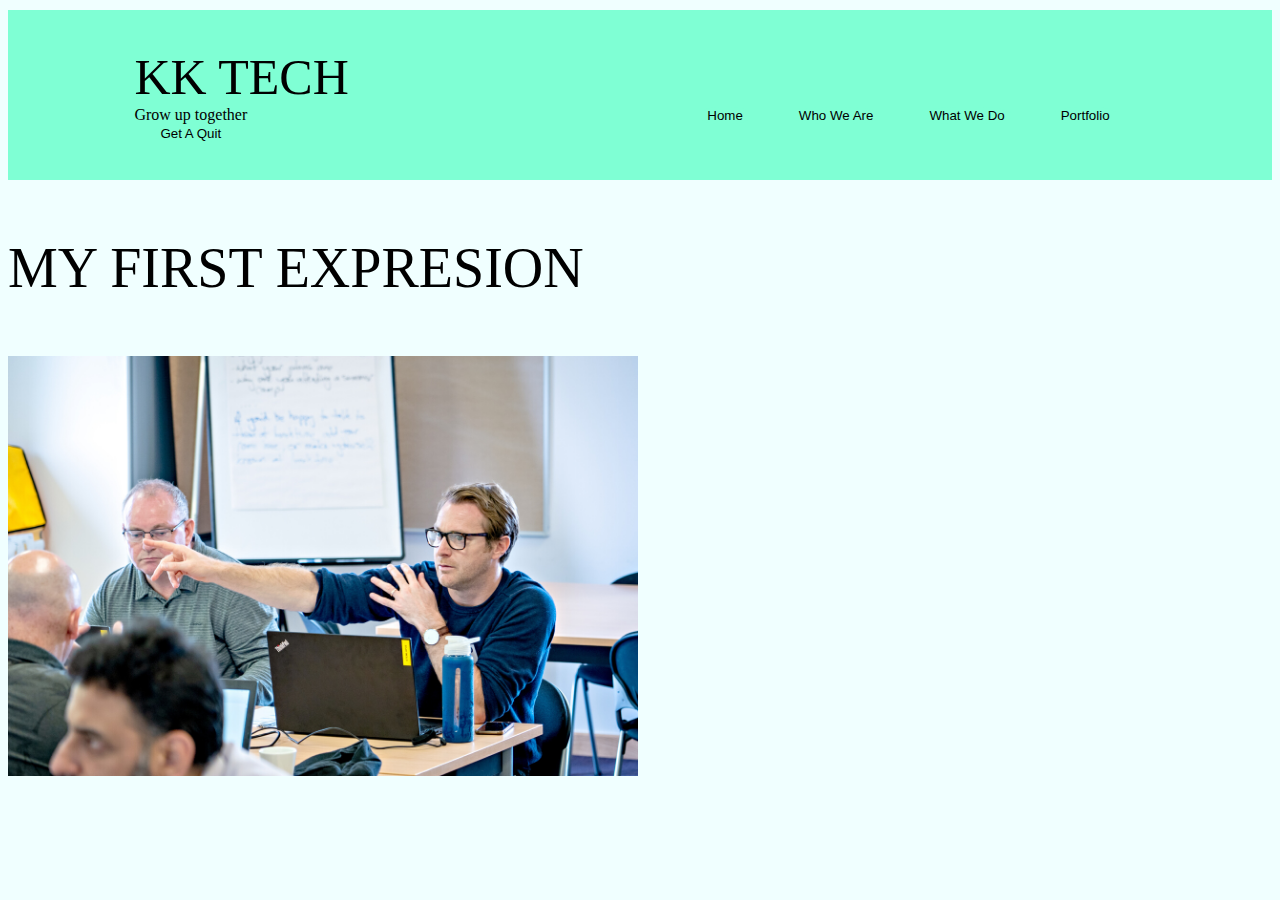
<file: demo.html>
<!DOCTYPE html>
<html lang="en">
<head>
    <meta charset="UTF-8">
    <meta http-equiv="X-UA-Compatible" content="IE=edge">
    <meta name="viewport" content="width=device-width, initial-scale=1.0">
    <title>Demo</title>
    <link rel="stylesheet" href="demo.css">
</head>
<body>
    <div class="first">
        <nav>
            
               <tr class="fristspace">
                 <tb><span style="font-size:50px; "> KK TECH</span>
                    <br> Grow up together </tb>
                <tb style="padding:20px ; padding-left: 450px;" ><button><a href="index.html" id="ss">Home</a></button></tb>
                <tb style="padding:20px ;"><button><a href="whoweare.html" id="ns"> Who We Are</a></button></tb>
                <tb style="padding:20px ;"><button><a href="whatwedo.html" id="ns">What We Do</a></button></tb>
                <tb style="padding:20px ;"><button>Portfolio</button></tb>
                <tb style="padding:20px ;"><button>Get A Quit</button></tb></pre>
            </tr>
        </nav>
    </div>
           <p class="size">MY FIRST EXPRESION</p>
        <img src="cpd.jpg" alt="">
</div>

</body>
</html>
</file>
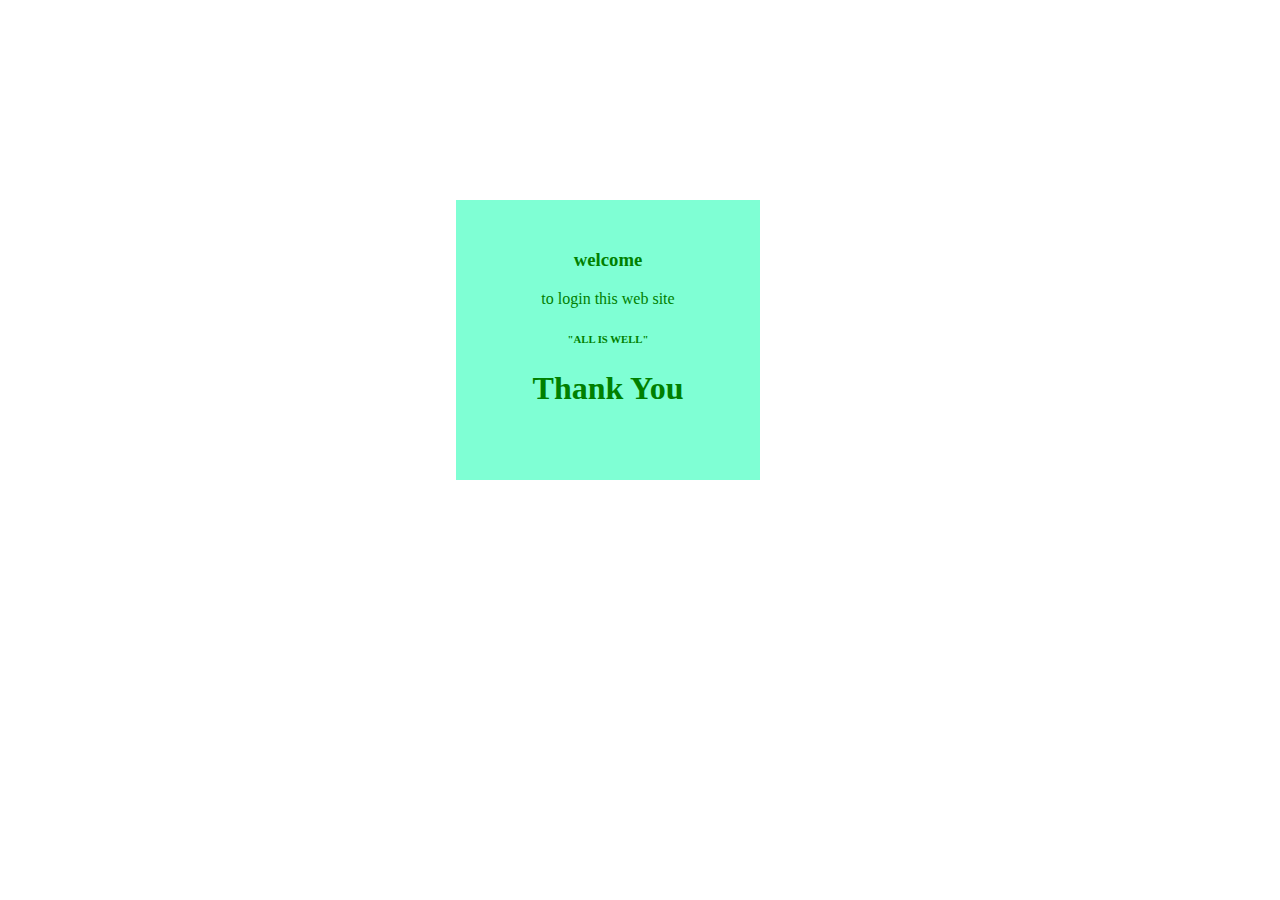
<file: forget.html>
<!DOCTYPE html>
<html lang="en">
<head>
    <meta charset="UTF-8">
    <meta http-equiv="X-UA-Compatible" content="IE=edge">
    <meta name="viewport" content="width=device-width, initial-scale=1.0">
    <title>Welcome</title>
    <link rel="stylesheet" href="forget.css">
</head>
<body>
    <div class="first">
    <div class="forget"><h3>welcome </h3> to login this web site<br>
<h6>"ALL IS WELL"</h6>
<h1>Thank You</h1>
</body>
    <script src="index.js"></script>
</html>
</file>
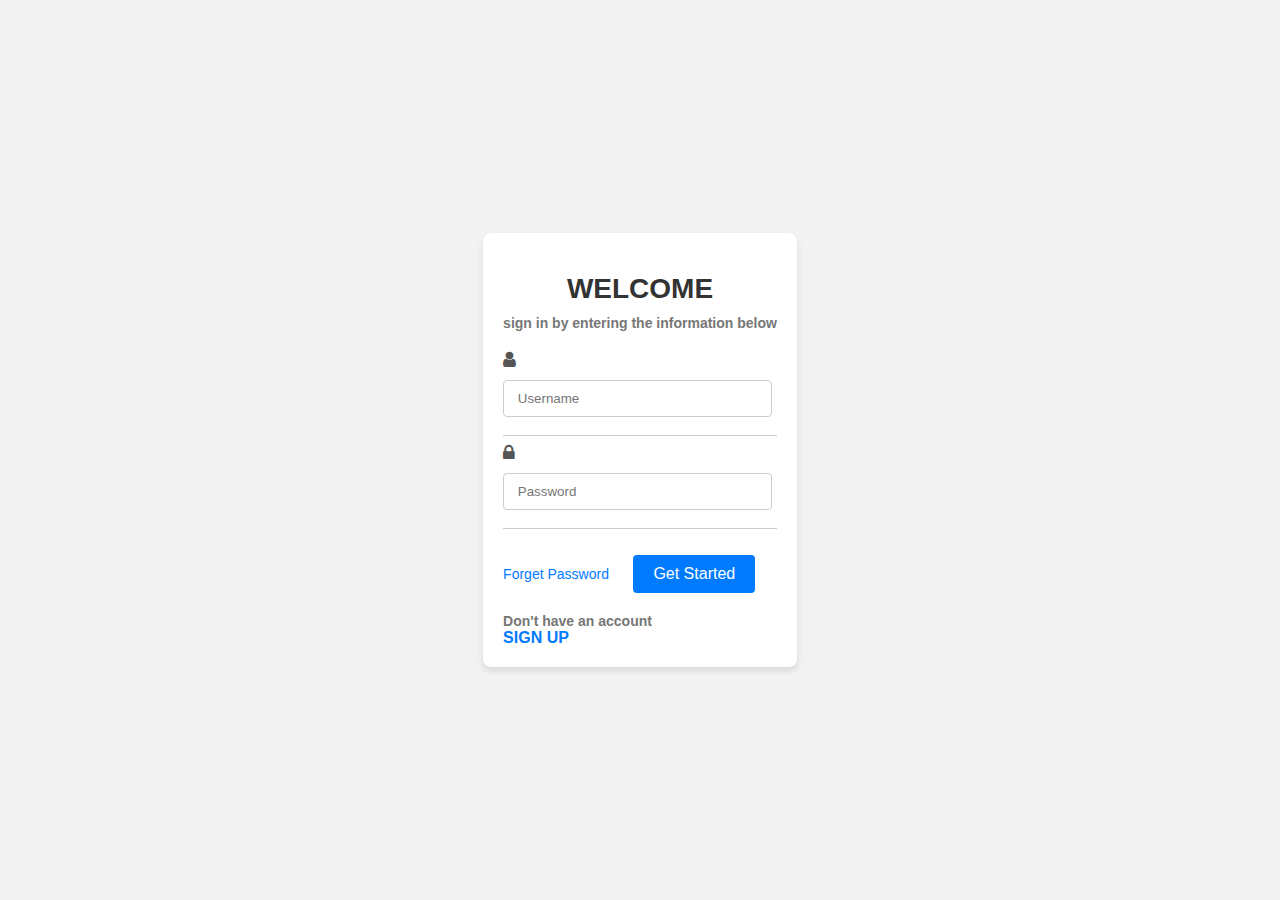
<file: mini.html>
<!DOCTYPE html>
<html lang="en">
<head>
    <meta charset="UTF-8">
    <meta http-equiv="X-UA-Compatible" content="IE=edge">
    <meta name="viewport" content="width=device-width, initial-scale=1.0">
    <title>login page</title>
    <link rel="stylesheet" href="login.css">
    <link rel="stylesheet" href="https://cdnjs.cloudflare.com/ajax/libs/font-awesome/4.7.0/css/font-awesome.min.css">
</head>
<body>
 <div class="backgr"> 
    <div class="seo">
        <div class="top">
            <div class="cir"></div>
         </div>
        <div class="tex1">
            <h1>WELCOME</h1>
            <h4>sign in by entering the information below</h4>
        </div>
        <div class="inp">
            <i class="fa fa-user"></i><input id="us" class="but" type="text" placeholder=" Username">
            <hr>
            <i class="fa fa-lock"></i><input id="pass" class="but" type="password" placeholder=" Password">
            <hr>
            <br>
            <a href="#" class="for" onclick=check()>Forget Password</a>
            <a id="p1" href="forget.html" > </a>
            
            <button class="button" onclick="summit()">Get Started</button>
            <h3 class="don">Don't have an account</h3>
            <a class="tex2" href="signin.html">SIGN UP</a>
        </div>
    </div>
 </div>   
</body>
<script src="index.js">
</script>
</html>
</file>
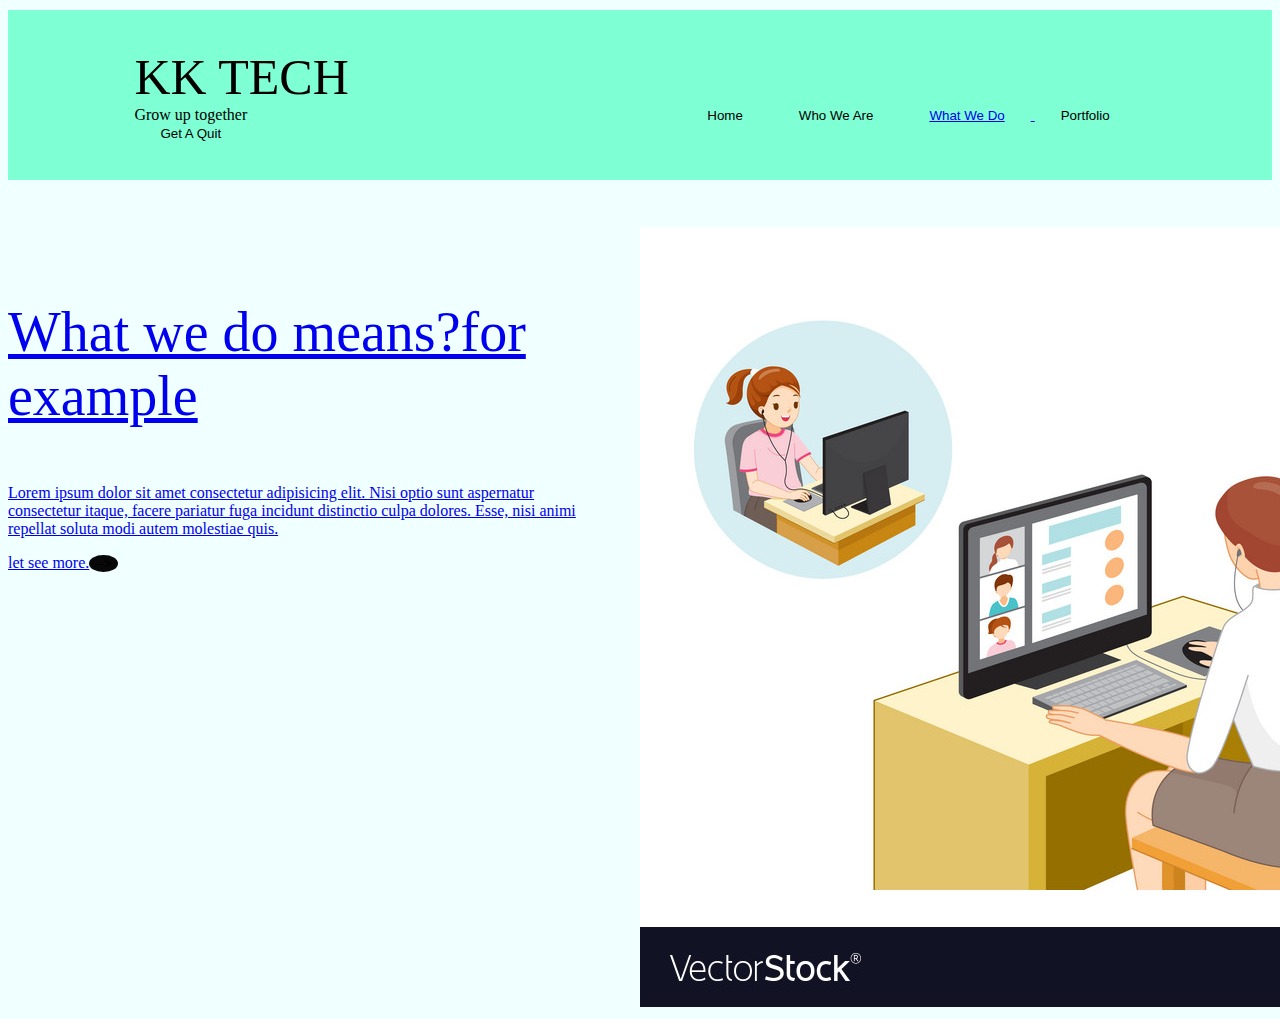
<file: whatwedo.html>
<!DOCTYPE html>
<html lang="en">
<head>
    <meta charset="UTF-8">
    <meta http-equiv="X-UA-Compatible" content="IE=edge">
    <meta name="viewport" content="width=device-width, initial-scale=1.0">
    <title>Demo</title>
    <link rel="stylesheet" href="demo.css">
</head>
<body>
    <div class="first">
        <nav>
            
               <tr class="fristspace">
                 <tb><span style="font-size:50px; "> KK TECH</span>
                    <br> Grow up together </tb>
                 <tb style="padding:20px ; padding-left: 450px;" ><button><a href="index.html" id="ss">Home</a></button></tb>
                <tb style="padding:20px ;"><button><a href="whoweare.html" id="ns"> Who We Are</a></button></tb>
                <tb style="padding:20px ;"><button><a href="whatwedo.html">What We Do</button></tb>
                <tb style="padding:20px ;"><button>Portfolio</button></tb>
                <tb style="padding:20px ;"><button>Get A Quit</button></tb></pre>
            </tr>
        </nav>
    </div>
    <div class="second">
        <div class="left">
           <p class="size">What we do means?for example</p>
           <p class="style"> Lorem ipsum dolor sit amet consectetur adipisicing elit. Nisi optio sunt aspernatur consectetur itaque, facere pariatur fuga incidunt distinctio culpa dolores. Esse, nisi animi repellat soluta modi autem molestiae quis.</p>
            let see more.<button class="button button5"> <a id="ns" href="letseemore.html">--></a></button>
      <!-- <button type="button" onclick="document.getElementById('demo').innerHTML = <ul>
        <li>Lorem ipsum dolor sit amet, consectetur adipisicing elit. At id nisi placeat dignissimos eaque obcaecati fugiat, voluptatem quibusdam fugit magni consectetur, voluptas quos eligendi explicabo vitae repellat ratione, eos laudantium?</li>
        <li>Lorem ipsum dolor sit amet, consectetur adipisicing elit. At id nisi placeat dignissimos eaque obcaecati fugiat, voluptatem quibusdam fugit magni consectetur, voluptas quos eligendi explicabo vitae repellat ratione, eos laudantium?</li>
        <li>Lorem ipsum dolor sit amet, consectetur adipisicing elit. At id nisi placeat dignissimos eaque obcaecati fugiat, voluptatem quibusdam fugit magni consectetur, voluptas quos eligendi explicabo vitae repellat ratione, eos laudantium?</li>
        <li>Lorem ipsum dolor sit amet, consectetur adipisicing elit. At id nisi placeat dignissimos eaque obcaecati fugiat, voluptatem quibusdam fugit magni consectetur, voluptas quos eligendi explicabo vitae repellat ratione, eos laudantium?</li>
        <li>Lorem ipsum dolor sit amet, consectetur adipisicing elit. At id nisi placeat dignissimos eaque obcaecati fugiat, voluptatem quibusdam fugit magni consectetur, voluptas quos eligendi explicabo vitae repellat ratione, eos laudantium?</li>
        <li>Lorem ipsum dolor sit amet, consectetur adipisicing elit. At id nisi placeat dignissimos eaque obcaecati fugiat, voluptatem quibusdam fugit magni consectetur, voluptas quos eligendi explicabo vitae repellat ratione, eos laudantium?</li>
        <li>Lorem ipsum dolor sit amet, consectetur adipisicing elit. At id nisi placeat dignissimos eaque obcaecati fugiat, voluptatem quibusdam fugit magni consectetur, voluptas quos eligendi explicabo vitae repellat ratione, eos laudantium?</li>
    </ul>"></button>-->
       
        </div>
        <div class="right"><img src="teacher.jpg" alt=""></div>
</div>
</body>
</html>
</file>
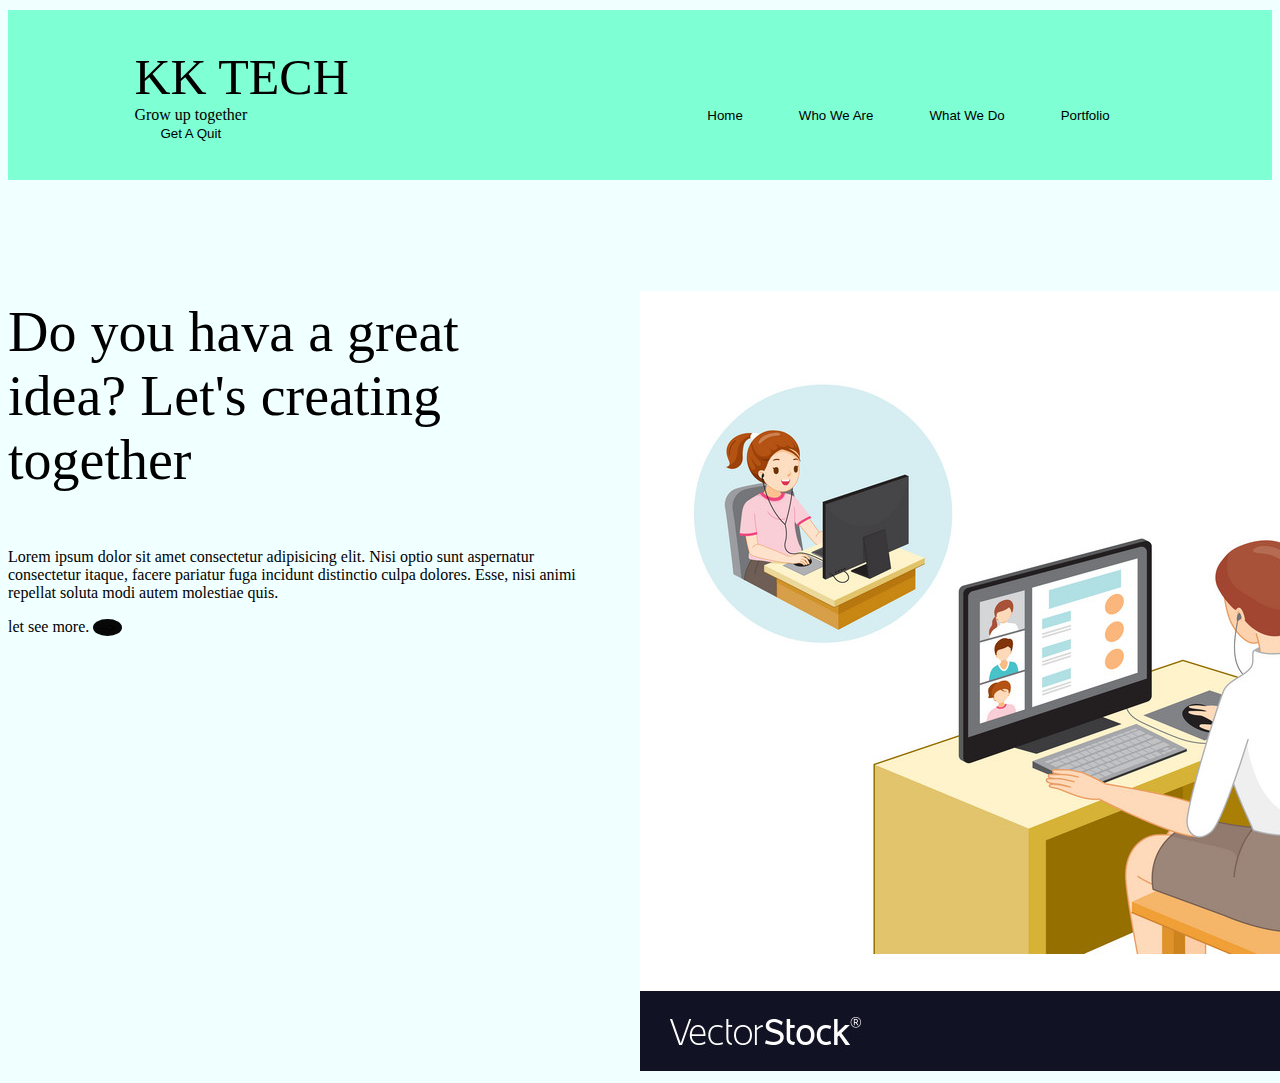
<file: whoweare.html>
<!DOCTYPE html>
<html lang="en">
<head>
    <meta charset="UTF-8">
    <meta http-equiv="X-UA-Compatible" content="IE=edge">
    <meta name="viewport" content="width=device-width, initial-scale=1.0">
    <title>Demo</title>
    <link rel="stylesheet" href="demo.css">
</head>
<body>
    <div class="first">
        <nav>
            
               <tr class="fristspace">
                 <tb><span style="font-size:50px; "> KK TECH</span>
                    <br> Grow up together </tb>
                 <tb style="padding:20px ; padding-left: 450px;" ><button><a href="index.html" id="ss">Home</a></button></tb>
                <tb style="padding:20px ;"><button><a href="whoweare.html" id="ns"> Who We Are</a></button></tb>
                <tb style="padding:20px ;"><button><a href="whatwedo.html" id="ns">What We Do</a></button></tb>
                <tb style="padding:20px ;"><button>Portfolio</button></tb>
                <tb style="padding:20px ;"><button>Get A Quit</button></tb></pre>
            </tr>
        </nav>
    </div>
    <div class="second">
        <div class="left">
           <p class="size">Do you hava a great idea? Let's creating together</p>
           <p class="style"> Lorem ipsum dolor sit amet consectetur adipisicing elit. Nisi optio sunt aspernatur consectetur itaque, facere pariatur fuga incidunt distinctio culpa dolores. Esse, nisi animi repellat soluta modi autem molestiae quis.</p>
            let see more. <button class="button button5"> <a id="ns" href="letseemore.html">--></a></button>
        </div>
        <div class="right"><img src="teacher.jpg" alt=""></div>
</div>
</body>
</html>
</file>
<file: demo.css>
body{
    background-color: azure;
}
.first{
   margin-top: 10px;
   padding:3%;
   padding-left: 10%;
    background-color: aquamarine;
}
.size{
    font-size: 350%;
}
.left{
    margin-top: 120px;
    margin-right: 55%;
}
.right{
    margin-top: -27.3%;
   
    margin-left: 50%;
}
.button5{
    border-radius:55% ;
background-color: rgb(8, 8, 8);
color: aliceblue;
cursor: pointer;
}
button{
    background-color: aquamarine;
    border: 0pc;
    border-radius: 40%;
}
button:hover{
    background-color:rgb(59, 182, 141);
}
#ns{
text-decoration: none;
color:black;
}
#ss{
    text-decoration: none;
    color:black;
    }
    .see{
      background-image: linear-gradient(to bottom left, red,rgb(15, 241, 15),yellow,rgb(9, 248, 236));
    }
</file>
<file: forget.css>
body{
    padding-left: 35%;
    padding-right: 40%;
}
.forget{
    padding-top: 10%;
    margin-top: 200px;
    background-color: aquamarine;
    height: 250px;
    color: green;
    text-align: center;
}
</file>
<file: login.css>
* {
    margin: 0;
    padding: 0;
}

body {
    font-family: Arial, Helvetica, sans-serif;
    background-color: #f2f2f2;
    display: flex;
    justify-content: center;
    align-items: center;
    height: 100vh;
}

.backgr {
    background-color: #fff;
    border-radius: 8px;
    box-shadow: 0 4px 6px rgba(0, 0, 0, 0.1);
    max-width: 400px;
    padding: 20px;
    text-align: center;
}

.cir img {
    width: 100px;
    height: 100px;
    border-radius: 50%;
    object-fit: cover;
}

.tex1 h1 {
    font-size: 28px;
    margin-top: 20px;
    color: #333;
}

.tex1 h4 {
    font-size: 14px;
    color: #777;
    margin-top: 10px;
}

.inp {
    margin-top: 20px;
    text-align: left;
}

.inp i {
    font-size: 18px;
    color: #555;
}

input[type="text"],
input[type="password"] {
    width: 90%;
    padding: 10px;
    margin: 10px 0;
    border: 1px solid #ccc;
    border-radius: 4px;
}

input[type="text"]:focus,
input[type="password"]:focus {
    border: 1px solid #007BFF;
    outline: none;
}

hr {
    margin: 8px 0;
    border: none;
    border-top: 1px solid #ccc;
}

.for {
    text-decoration: none;
    font-size: 14px;
    color: #007BFF;
    margin-right: 20px;
}

button.button {
    background-color: #007BFF;
    color: white;
    border: none;
    border-radius: 4px;
    padding: 10px 20px;
    cursor: pointer;
    font-size: 16px;
    transition: background-color 0.3s;
}

button.button:hover {
    background-color: #0056b3;
}

.don {
    font-size: 14px;
    color: #777;
    margin-top: 20px;
}

.tex2 {
    text-decoration: none;
    font-size: 16px;
    color: #007BFF;
    font-weight: bold;
}
</file>
